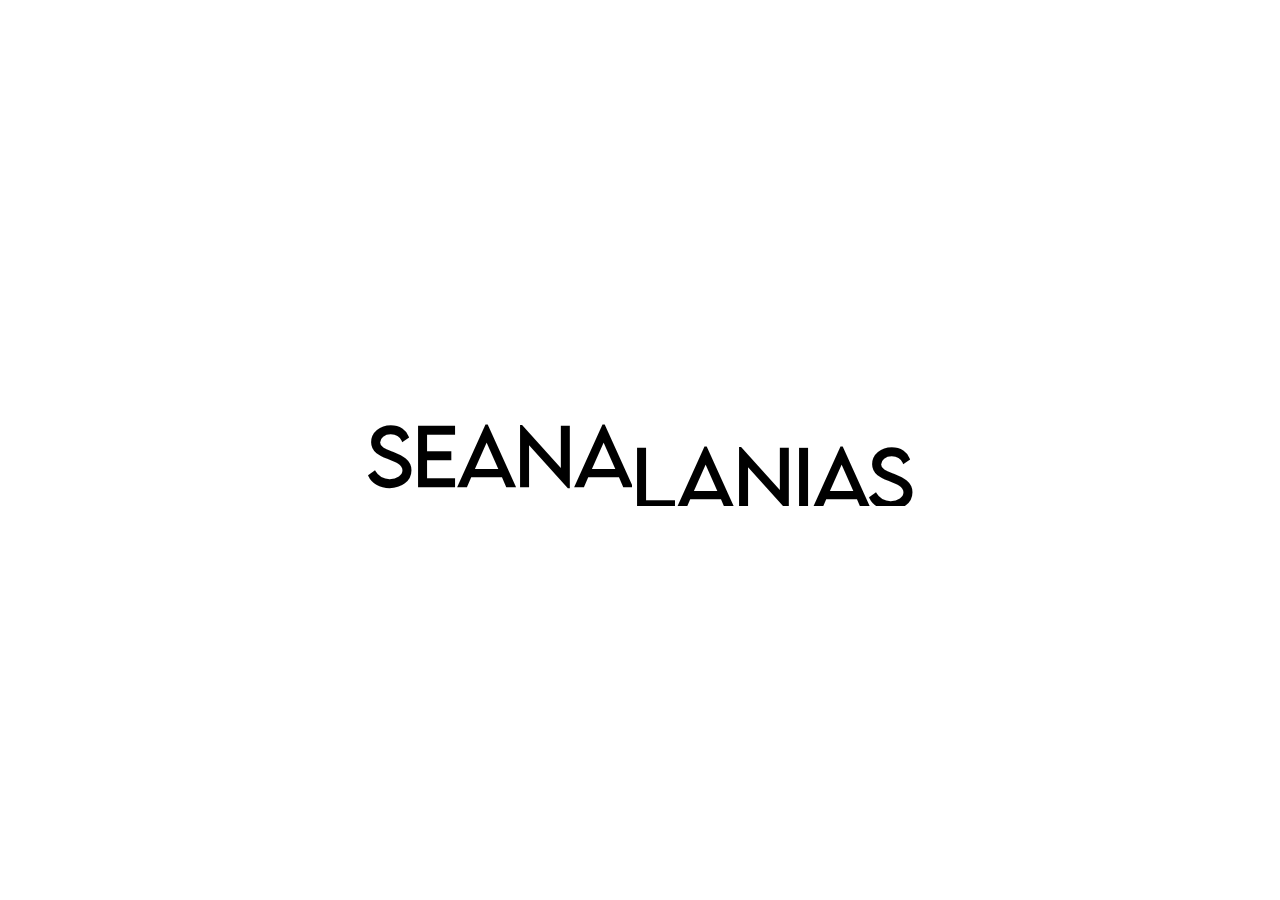
<file: Project0_SL/index.html>
<!DOCTYPE html>
<html>
    <head>
        <title>Home</title>
        <meta charset="utf-8">
        <link rel="stylesheet" href="css/pstyle.css">
        <link rel="stylesheet" href="css/navigation.css">
    </head>
    
<body>
        
        <nav class="menu">
            <!--class="menu" is the class that was made in the 
            navigation.css file.  -->
            <ul>
                <li><a href="index.html" class= "is-current">Home</a></li>
                <li><a href="about.html">About</a></li>
                <li><a href="artwork.html">artwork</a></li>
            </ul>
        </nav>
        
        <h1 class="bold"> Seana Lanias </h1>

        <div class = "container">
            <div class="intro">
                <div class="intro-text">
                    <h1 class="hide">
                        <span class="text">
                            Seana
                        </span>
                    </h1>
                    <h1 class="hide">
                        <span class="text">
                            Lanias 
                        </span>
                    </h1>
                </div>
            </div>
            <!-- content belongs here -->
            <img id="homepageImage" src="media/mythcropped.jpg" 
            alt="A young woman looking to the camera with a slight smile.">
        </div>
        <div class="slider">
             
        </div>
<script src="https://cdnjs.cloudflare.com/ajax/libs/gsap/3.12.5/gsap.min.js" 
        integrity="sha512-7eHRwcbYkK4d9g/6tD/mhkf++eoTHwpNM9woBxtPUBWm67zeAfFC+HrdoE2GanKeocly/VxeLvIqwvCdk7qScg==" crossorigin="anonymous" referrerpolicy="no-referrer"
></script>
    <script src="js/app.js"></script>
</body>
    
</html>
</file>
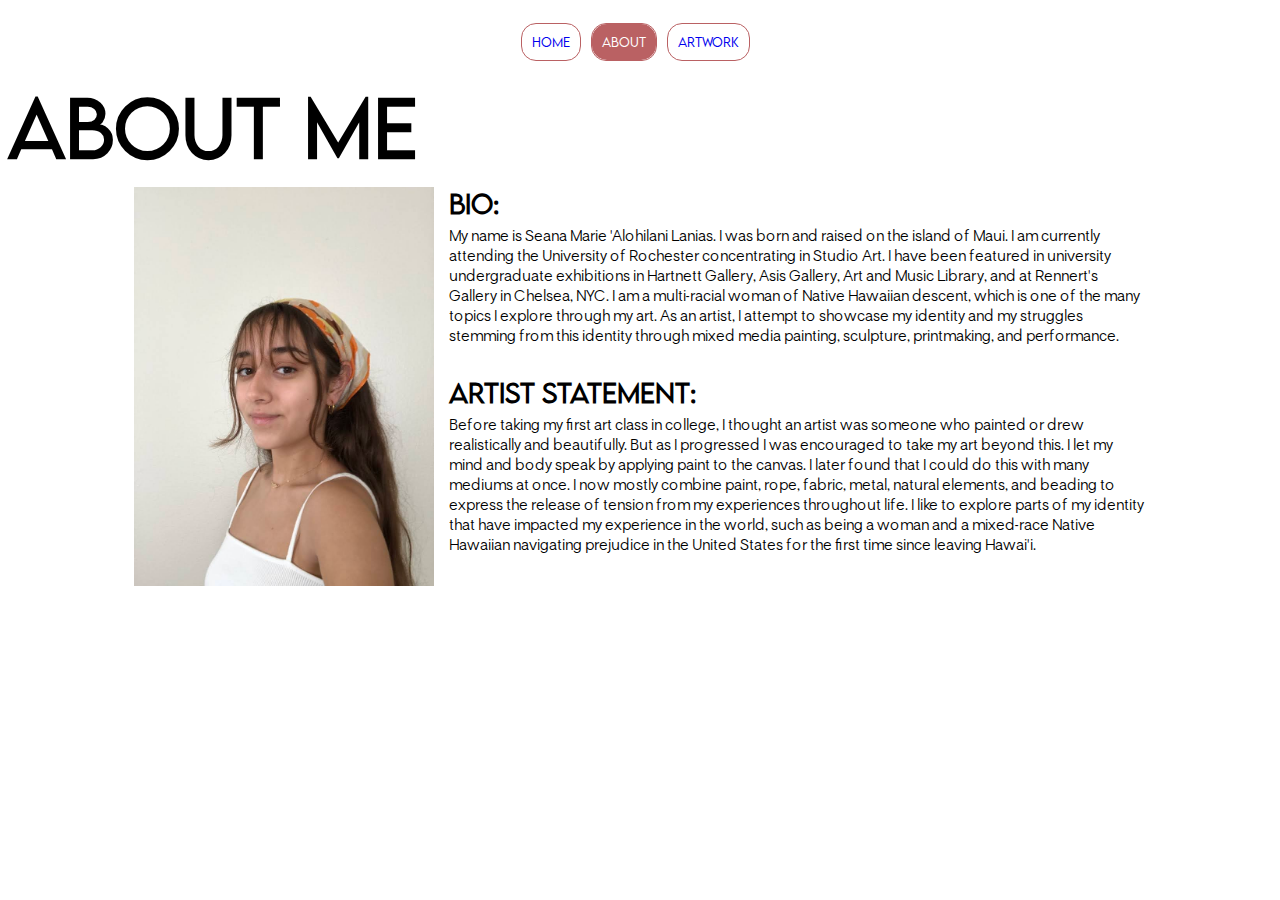
<file: Project0_SL/about.html>
<!DOCTYPE html>
<html>
    <head>
        <title>About</title>
        <meta charset="utf-8">
        <link rel="stylesheet" href="css/aboutstyle.css">
        <link rel="stylesheet" href="css/navigation.css">
    </head>
    
    <body>
        <nav class="menu">
            <!--class="menu" is the class that was made in the 
            navigation.css file.  -->
            <ul>
                <li><a href="index.html">Home</a></li>
                <li><a href="about.html" class= "is-current">About</a></li>
                <li><a href="artwork.html">artwork</a></li>
            </ul>
        </nav>
        
        <h1> About Me </h1>
        
        <div class="wrapper">
            <img src="media/portrait.jpg" alt="">
            <div class="textbox">
                <h2> Bio: </h2>
                <p>
                    My name is Seana Marie 'Alohilani Lanias. I was born and raised on the island of Maui. I
                    am currently attending the University of Rochester concentrating in Studio Art. I have been
                    featured in university undergraduate exhibitions in Hartnett Gallery, Asis Gallery, Art and Music
                    Library, and at Rennert's Gallery in Chelsea, NYC. I am a multi-racial woman of Native Hawaiian
                    descent, which is one of the many topics I explore through my art. As an artist, I attempt to
                    showcase my identity and my struggles stemming from this identity through mixed media
                    painting, sculpture, printmaking, and performance.
                </p>

                <h2> Artist Statement: </h2>
                <p>
                    Before taking my first art class in college, I thought an artist was someone who painted
                    or drew realistically and beautifully. But as I progressed I was encouraged to take my art beyond
                    this. I let my mind and body speak by applying paint to the canvas. I later found that I could do
                    this with many mediums at once. I now mostly combine paint, rope, fabric, metal, natural
                    elements, and beading to express the release of tension from my experiences throughout life. I
                    like to explore parts of my identity that have impacted my experience in the world, such as being
                    a woman and a mixed-race Native Hawaiian navigating prejudice in the United States for the
                    first time since leaving Hawai'i.
                </p>
            </div>
        </div>
    
    
    </body>
    
</html>
</file>
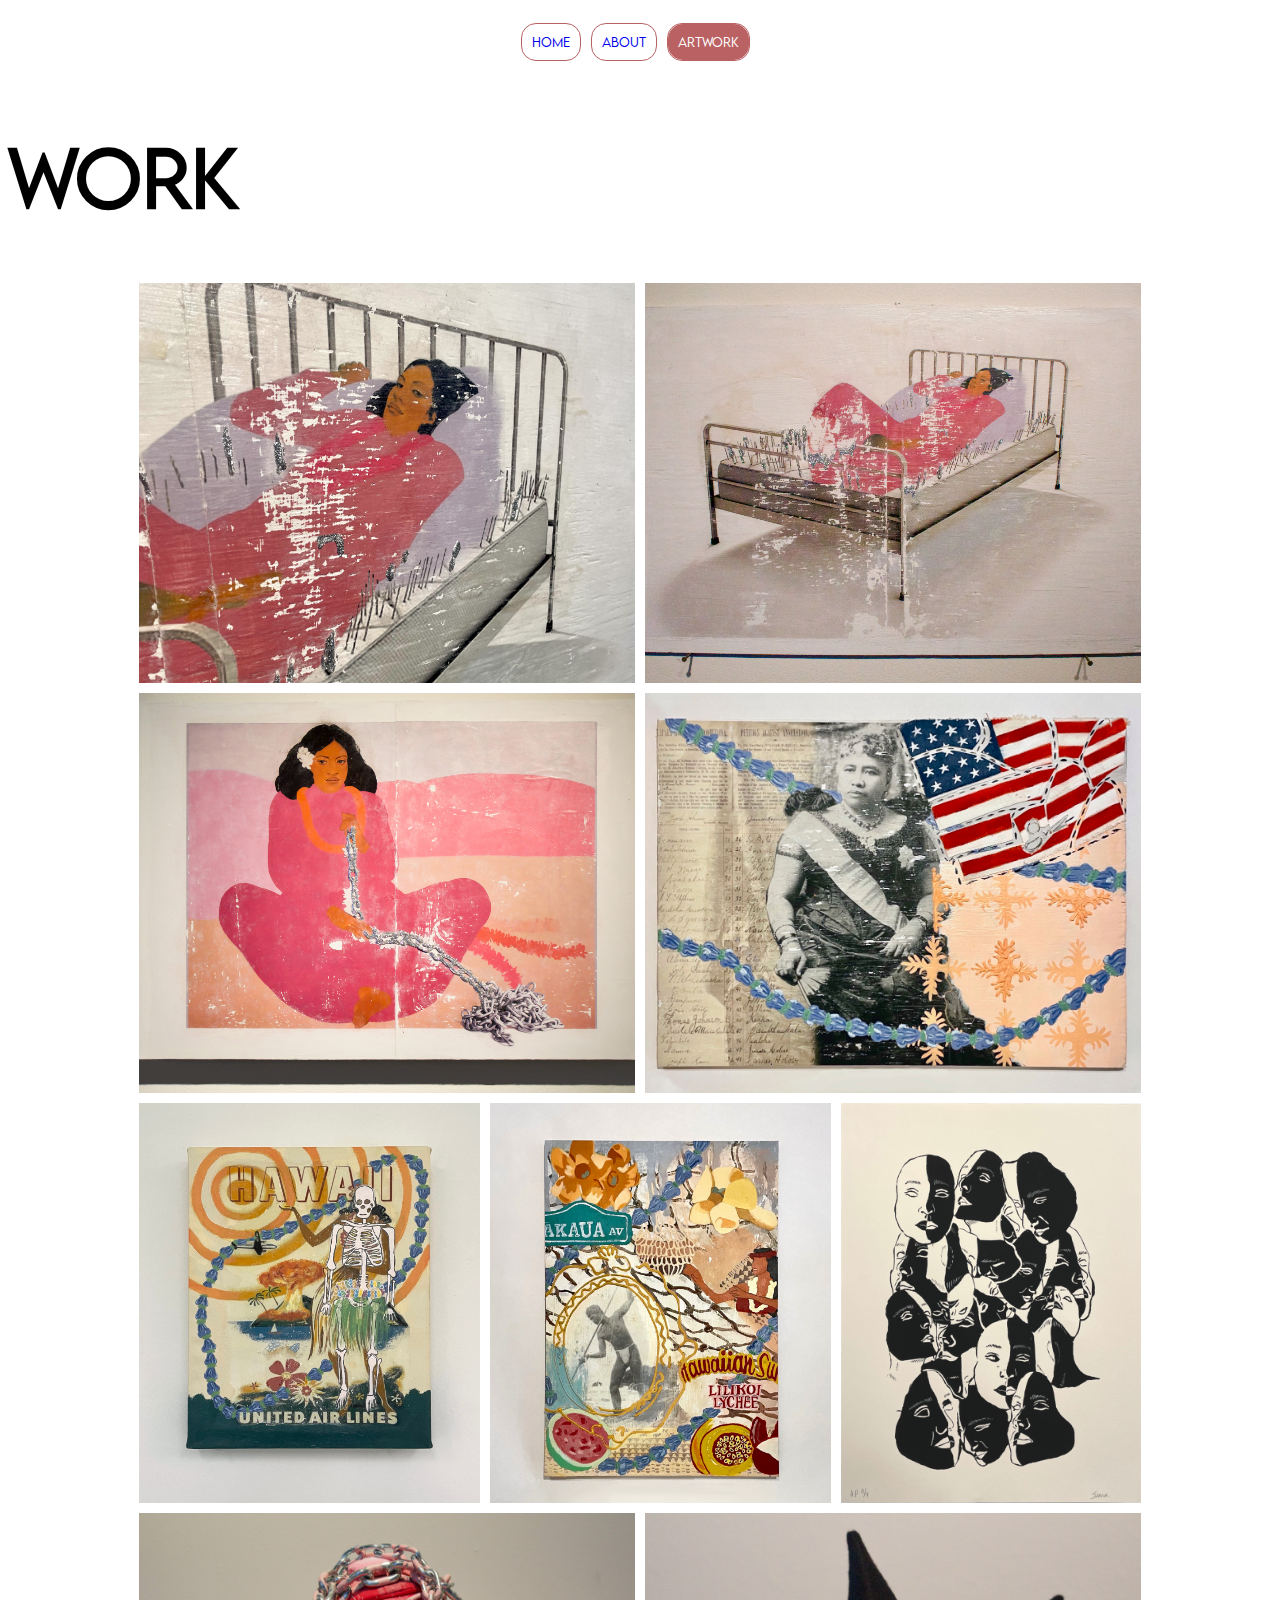
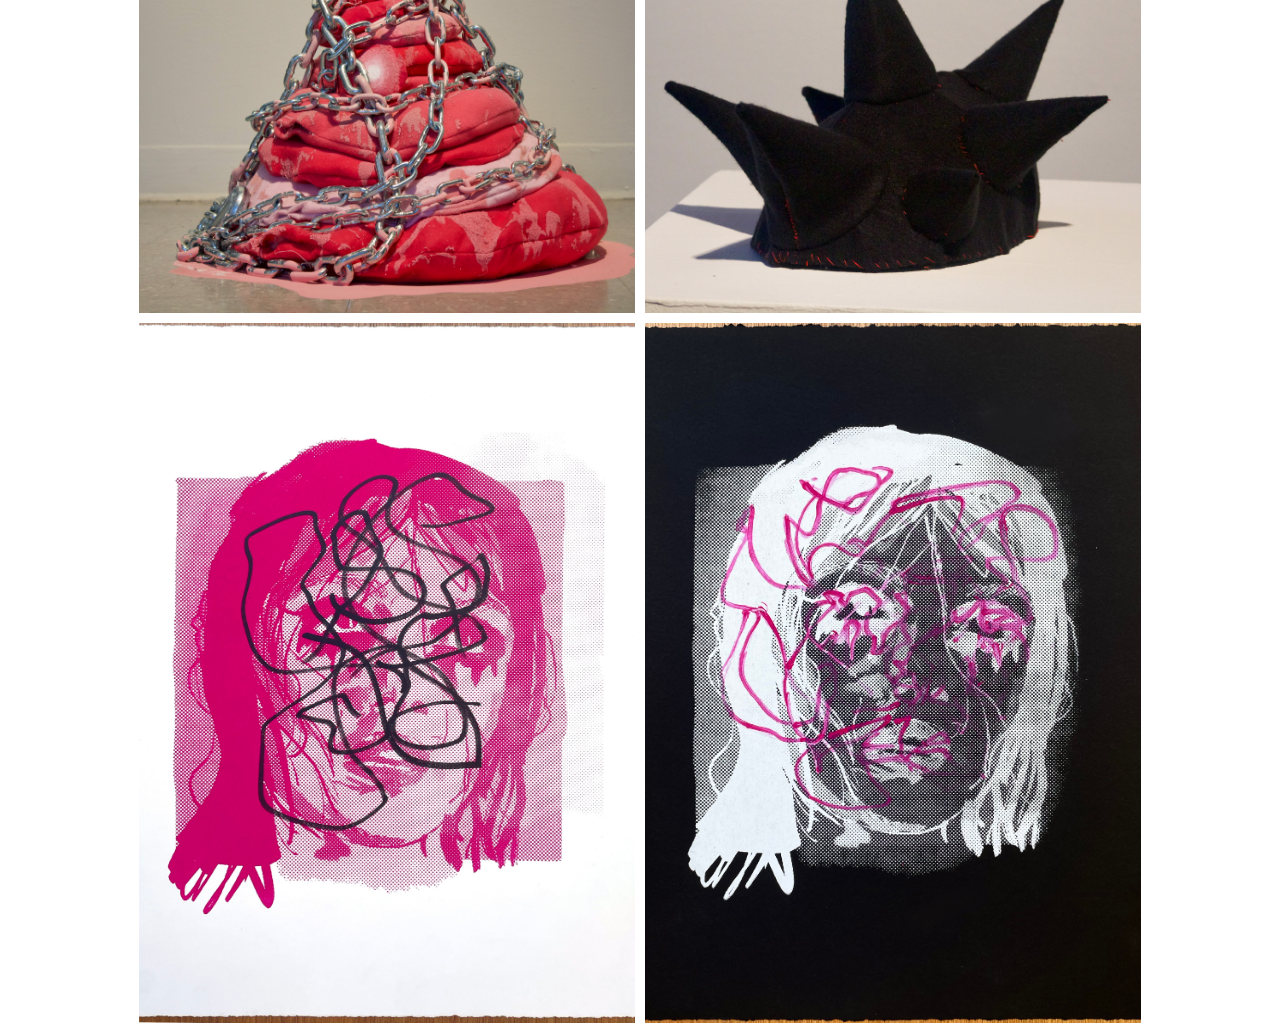
<file: Project0_SL/artwork.html>
<!DOCTYPE html>
<html>
    <head>
        <title>Artwork</title>
        <meta charset="utf-8">
        <link rel="stylesheet" href="css/workstyle.css">
        <link rel="stylesheet" href="css/navigation.css">
    </head>
    
    <body>
        <nav class="menu">
            <!--class="menu" is the class that was made in the 
            navigation.css file.  -->
            <ul>
                <li><a href="index.html">Home</a></li>
                <li><a href="about.html">About</a></li>
                <li><a href="artwork.html" class= "is-current">artwork</a></li>
            </ul>
        </nav>
        <h1 class="bold"> Work </h1>
        
        <div class="workpage">
            <img src="media/myth1.jpg">
            <img src="media/myth2.jpg">
            <img src="media/myth3.jpg">
           
            <img id="queen" src="media/queen.jpeg">
            <img id="skel" src="media/skeleton.jpeg">
            <img id="lei" src="media/lei.jpeg">
            <img id="masks" src="media/print5.jpg">
            
            <img src="media/chain.jpg">
            <img src="media/spike.jpg">

            <img id="p3" src="media/print3.jpg">
            <img id="p1" src="media/print1.jpg">

            
        </div>
        
        
</body>
    
</html>
</file>
<file: Project0_SL/css/pstyle.css>
.container {
	margin: 0 auto;
	width: 90%;
	max-width: 1200px;
	display: grid;
	grid-column-gap: 20px; 
}

img{
	width: 400px;
	padding: 5px;
}

#homepageImage {
	width: 1200px;
	height: 510px;
	padding: 3px;
	object-fit: cover;
	display: block;
	/* margin-left: auto;
	margin-right: auto; */
}

@font-face {
    font-family: myFont;
    src: url(milk_bold.otf);
}

h1 {
	padding: 0px;
	margin: 0px;
	padding-bottom: 10px;
    font-family: myFont;
    font-size: 75px;
}

.intro {
	background: white;
	position: fixed;
	top: 0;
	left: 0;
	width: 100%;
	height: 100%;
	display: flex;
	justify-content: center;
	align-items: center;
}

.slider {
	background: rgb(186,97,99,255);
	position: fixed;
	top: 0;
	left: 0;
	width: 100%;
	height: 100%;
	display: flex;
	justify-content: center;
	align-items: center;
	transform: translateY(100%)
}

.intro-text {
	display: flex;
}

.hide{
	background: white;
	overflow: hidden;
}

.hide span{
	transform: translateY(100%);
	display: inline-block;
}
</file>
<file: Project0_SL/css/navigation.css>
.menu ul {
    /* this .menu is applied to the unordered
    list items, i.e. home, about, and artwork uls*/
	list-style-type: none;
	margin: 0;
    padding: 10px;
	padding-left: 0;
	display: flex;
	justify-content: center;
}

.menu li {
    /* this is applied to the lists themselves*/
	border: 1px solid rgb(186,97,99,255);
	margin: 5px;
    border-radius: 15px; /* there may 
    be a way to use descendant so you dont have to 
    use border-radius twice */
    /*change this to look like the type of buttons you want*/
}

.menu a{
    /* this will be applied to those elements that are anchored?
    anchor tag. i.e. the list items.*/
    text-decoration: none;
    /* this removes the underline
    adding the padding to the anchor will do the same
    if you had done it on the list items.*/
    font-family: myFont;
    font-size: 12px;
    display: block;
	padding: 10px;
    border-radius: 15px;
}

.is-current {
    /* this is a class
    it is not attached to any html element. 
    this is used to make the distinction bw
    the current page and the others
    
    just changing the color styling*/
    color: white;
	background-color: rgb(186,97,99,255);
}

@font-face {
    font-family: myFont;
    src: url(milk_light.otf);
}
</file>
<file: Project0_SL/css/aboutstyle.css>
.wrapper {
    margin: 0 auto;
    width: 80%;
}

img{
    max-width: 300px;
    float: left;
    margin-right: 15px;
}


@font-face {
    font-family: myFont;
    src: url(milk_bold.otf);
}

@font-face {
    font-family: myFontLight;
    src: url(Relevance.ttf);
}

h1 {
	padding: 0px;
	margin: 0px;
	padding-bottom: 10px;
    font-family: myFont;
    font-size: 75px;
}

h2 {
    padding: 0px;
    margin: 0px;
    padding-bottom: 5px;
    font-family: myFont;
    font-size: 25px;
}

p {
    padding: 0px;
    padding-bottom: 30px;
    margin: 0px;
    font-family: myFontLight;
    font-size: 15px;
}
</file>
<file: Project0_SL/css/workstyle.css>
.container {
	margin: 0 auto;
	width: 90%;
	max-width: 1200px;
	display: grid;
	grid-column-gap: 20px; 
}

body div{
	display: flex;
	flex-wrap: wrap;
	justify-content: center;
    width: 80%;
    margin: 0 auto;
}

.workpage img{
	flex: 1 ;
	width: 450px;
	height: 400px;
    padding: 5px;
	object-fit: cover; 
		/*this will respect the aspect ratio of the images*/
}

#masks {
    flex: 0.5 ;
	width: 400px;
	height: 400px;
    padding: 5px;
	object-fit: cover; 
}

#p3 {
    flex: 1 ;
	width: 400px;
	height: 700px;
    padding: 5px;
	object-fit: cover; 
}

#p1 {
    flex: 1 ;
	width: 400px;
	height: 700px;
    padding: 5px;
	object-fit: cover; 
}
/* .workpage img :nth-child(2) {
	flex: 3;
} */

@font-face {
    font-family: myFont;
    src: url(milk_bold.otf);
}

h1 {
    font-family: myFont;
    font-size: 75px;
}
</file>
